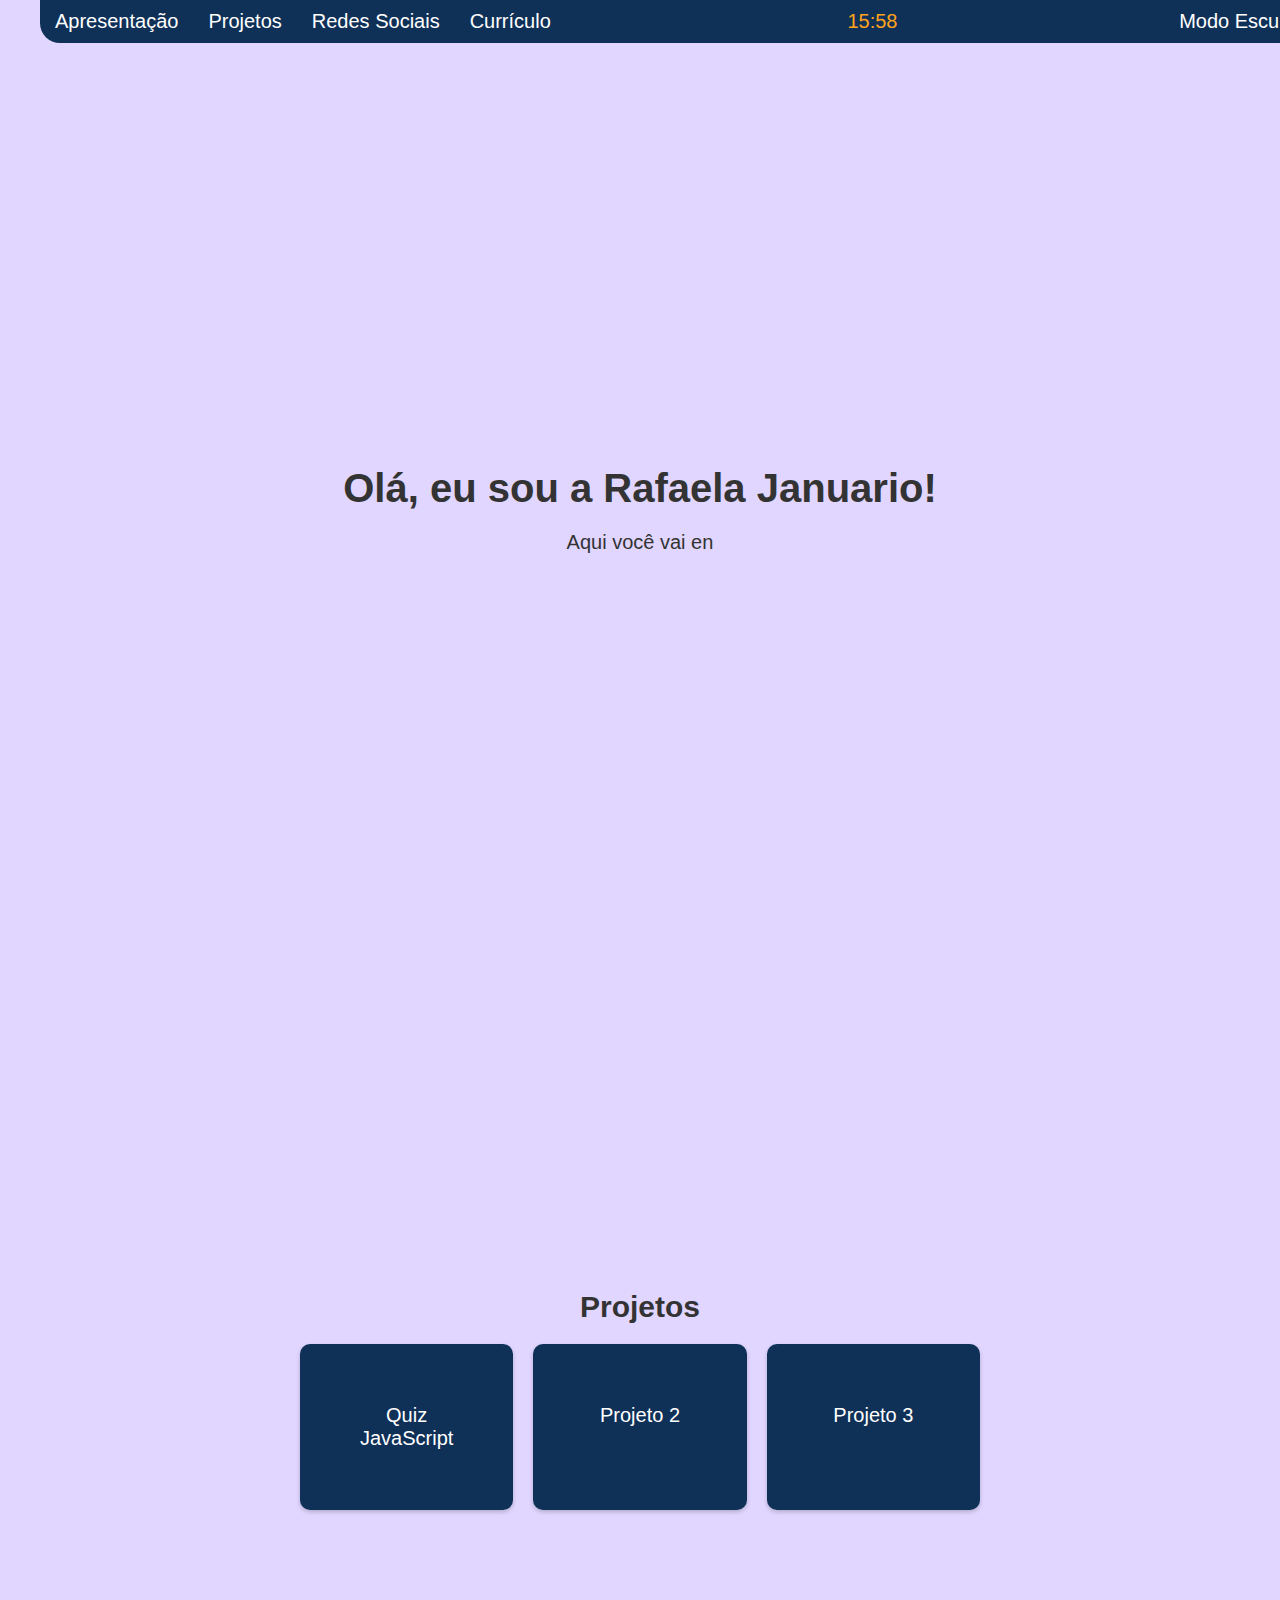
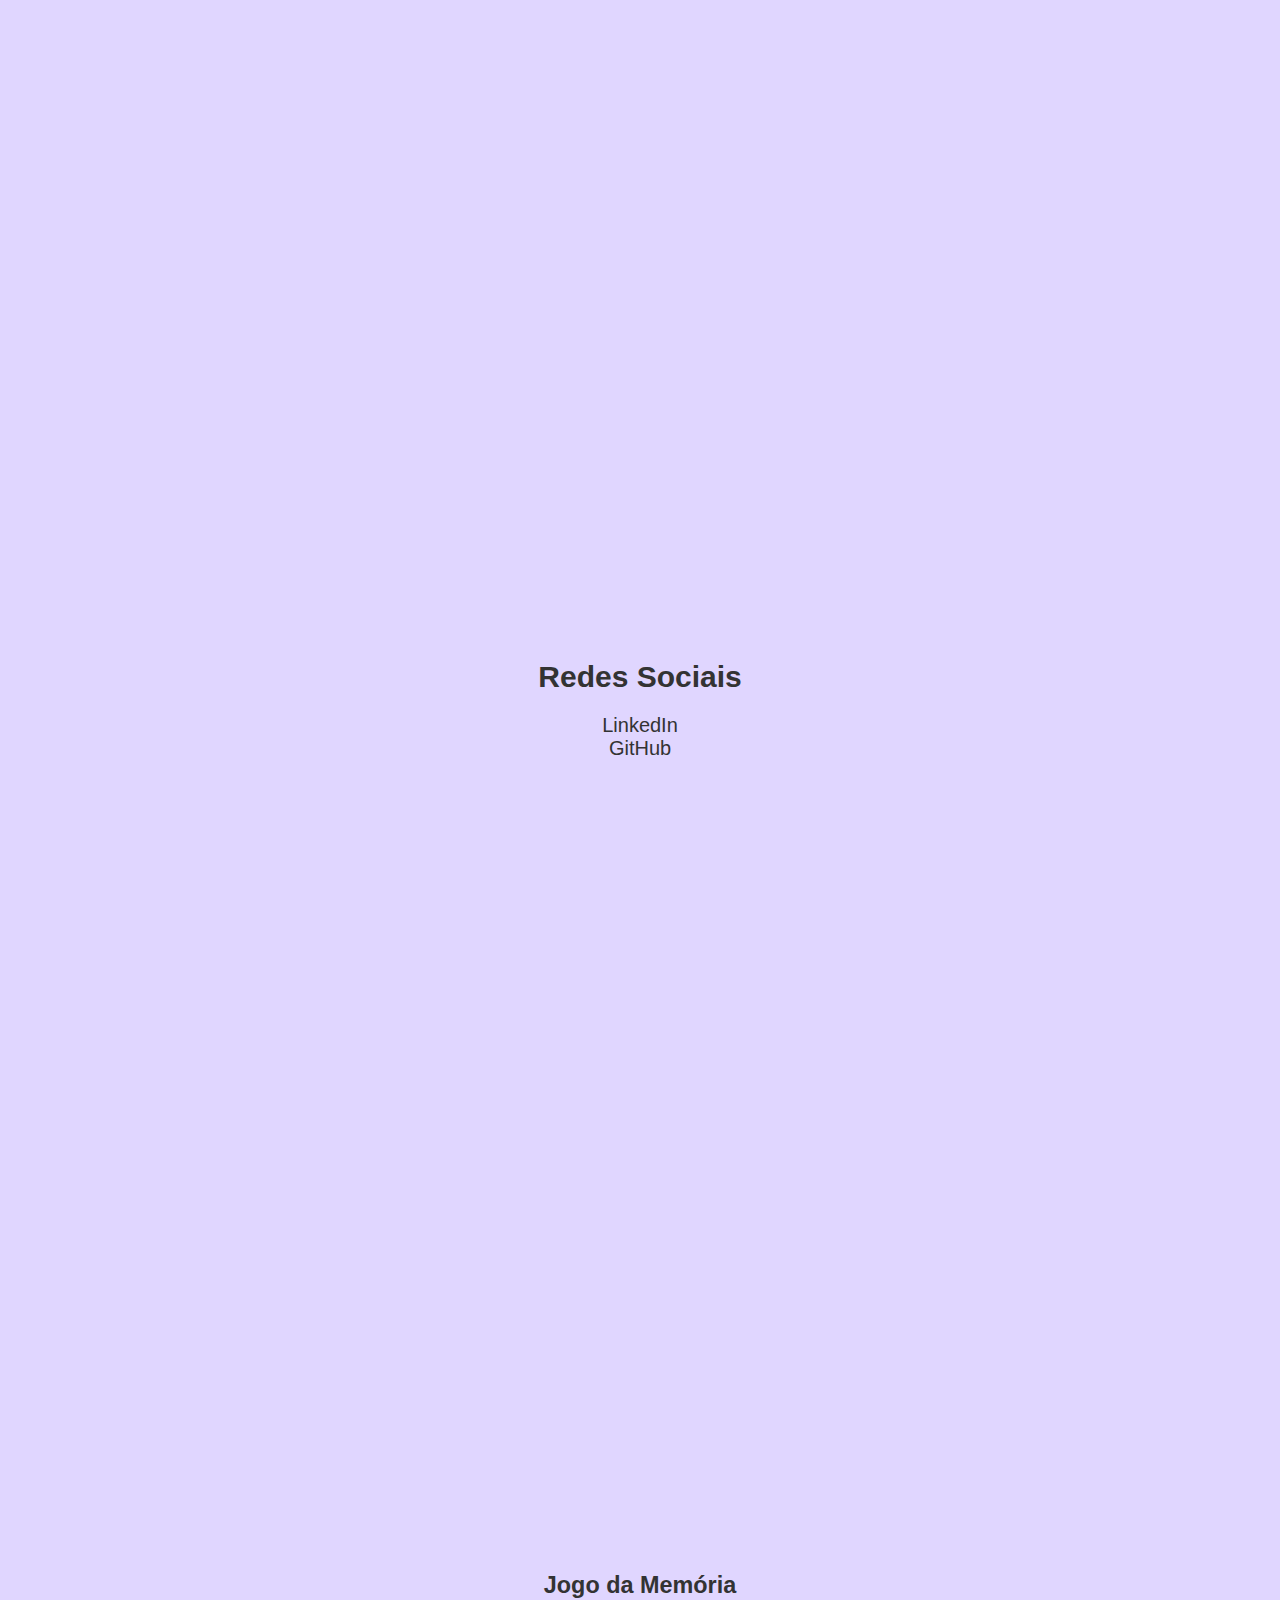
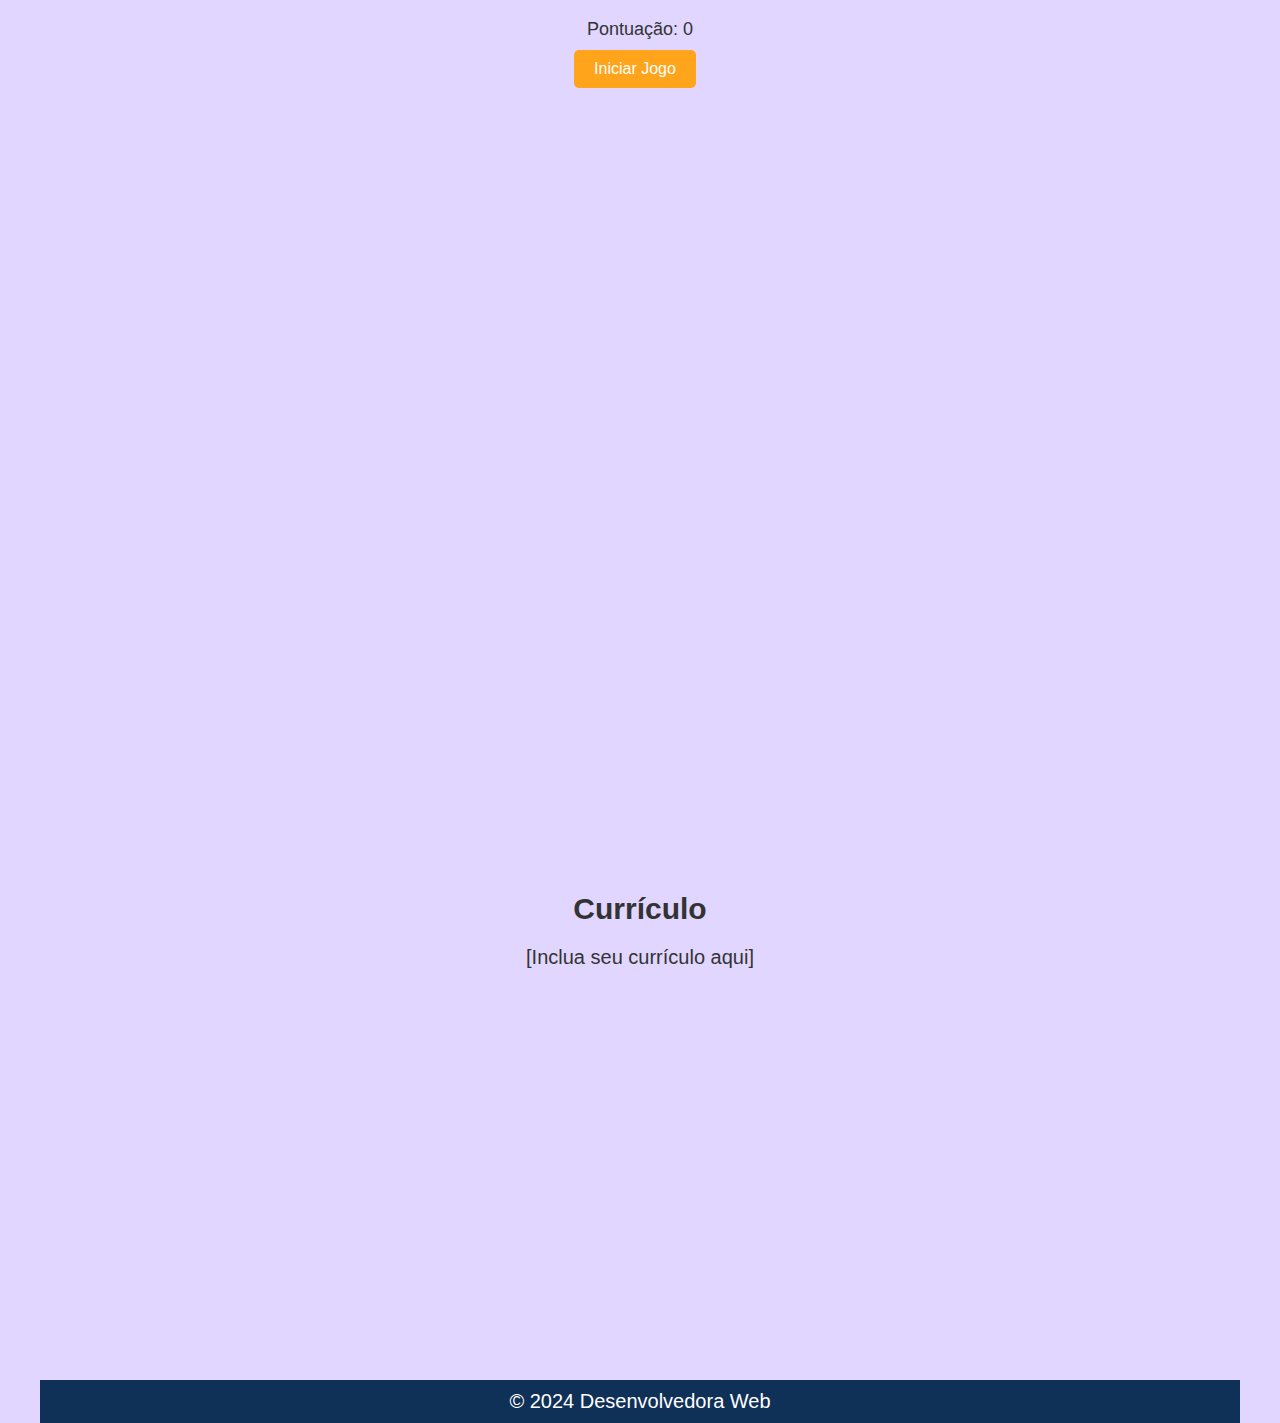
<file: Index.html>
<!DOCTYPE html>
<html lang="pt-BR">

<head>
    <meta charset="UTF-8">
    <meta name="viewport" content="width=device-width, initial-scale=1.0">
    <title>Portfólio de Desenvolvedora Web</title>
    <link rel="stylesheet" href="styles.css">
</head>

<body>
    <div id="container">
        <header>
            <nav>
                <ul>
                    <li><a href="#apresentacao">Apresentação</a></li>
                    <li><a href="#projetos">Projetos</a></li>
                    <li><a href="#redes-sociais">Redes Sociais</a></li>
                    <li><a href="#curriculo">Currículo</a></li>
                </ul>
            </nav>
            <div id="hora"></div>
            <div id="theme-toggle">
                <label for="toggle-checkbox">Modo Escuro</label>
                <input type="checkbox" id="toggle-checkbox">
            </div>
        </header>

        <main>
            <section id="apresentacao" class="content">
                <div class="inner-content">
                    <h1>Olá, eu sou a Rafaela Januario!</h1>
                    <p id="typed-text"></p>
                </div>
            </section>

            <section id="projetos" class="content">
                <div class="inner-content">
                    <h2>Projetos</h2>
                    <div class="bandeja">
                        <a href="https://devrafae.github.io/Quiz-JavaScript/" class="projeto">Quiz JavaScript</a>
                        <a href="link_do_projeto_2" class="projeto">Projeto 2</a>
                        <a href="link_do_projeto_3" class="projeto">Projeto 3</a>
                        <!-- Adicione quantos projetos desejar aqui -->
                    </div>
                </div>
            </section>

            <section id="redes-sociais" class="content">
                <div class="inner-content">
                    <h2>Redes Sociais</h2>
                    <ul>
                        <li><a href="https://www.linkedin.com/in/rafaela-januario-silva-b82548286?utm_source=share&utm_campaign=share_via&utm_content=profile&utm_medium=android_app">LinkedIn</a></li>
                        <li><a href="https://github.com/DevRafae">GitHub</a></li>
                        <!-- Adicione outras redes sociais conforme necessário -->
                    </ul>
                </div>
            </section>

            <section id="jogo-memoria" class="content">
                <div class="inner-content">
                    <h3>Jogo da Memória</h3>
                    <div id="tabuleiro"></div>
                    <div id="info-jogo">
                        <div id="score">Pontuação: 0</div>
                        <button id="btn-iniciar">Iniciar Jogo</button>
                        <button id="btn-reiniciar" style="display: none;">Jogar Novamente</button>
                    </div>
                </div>
            </section>

            <section id="curriculo" class="content">
                <div class="inner-content">
                    <h2>Currículo</h2>
                    <p>[Inclua seu currículo aqui]</p>
                </div>
            </section>
        </main>

        <footer>
            <p>&copy; 2024 Desenvolvedora Web</p>
        </footer>
    </div>

    <script src="script.js"></script>
</body>

</html>
</file>
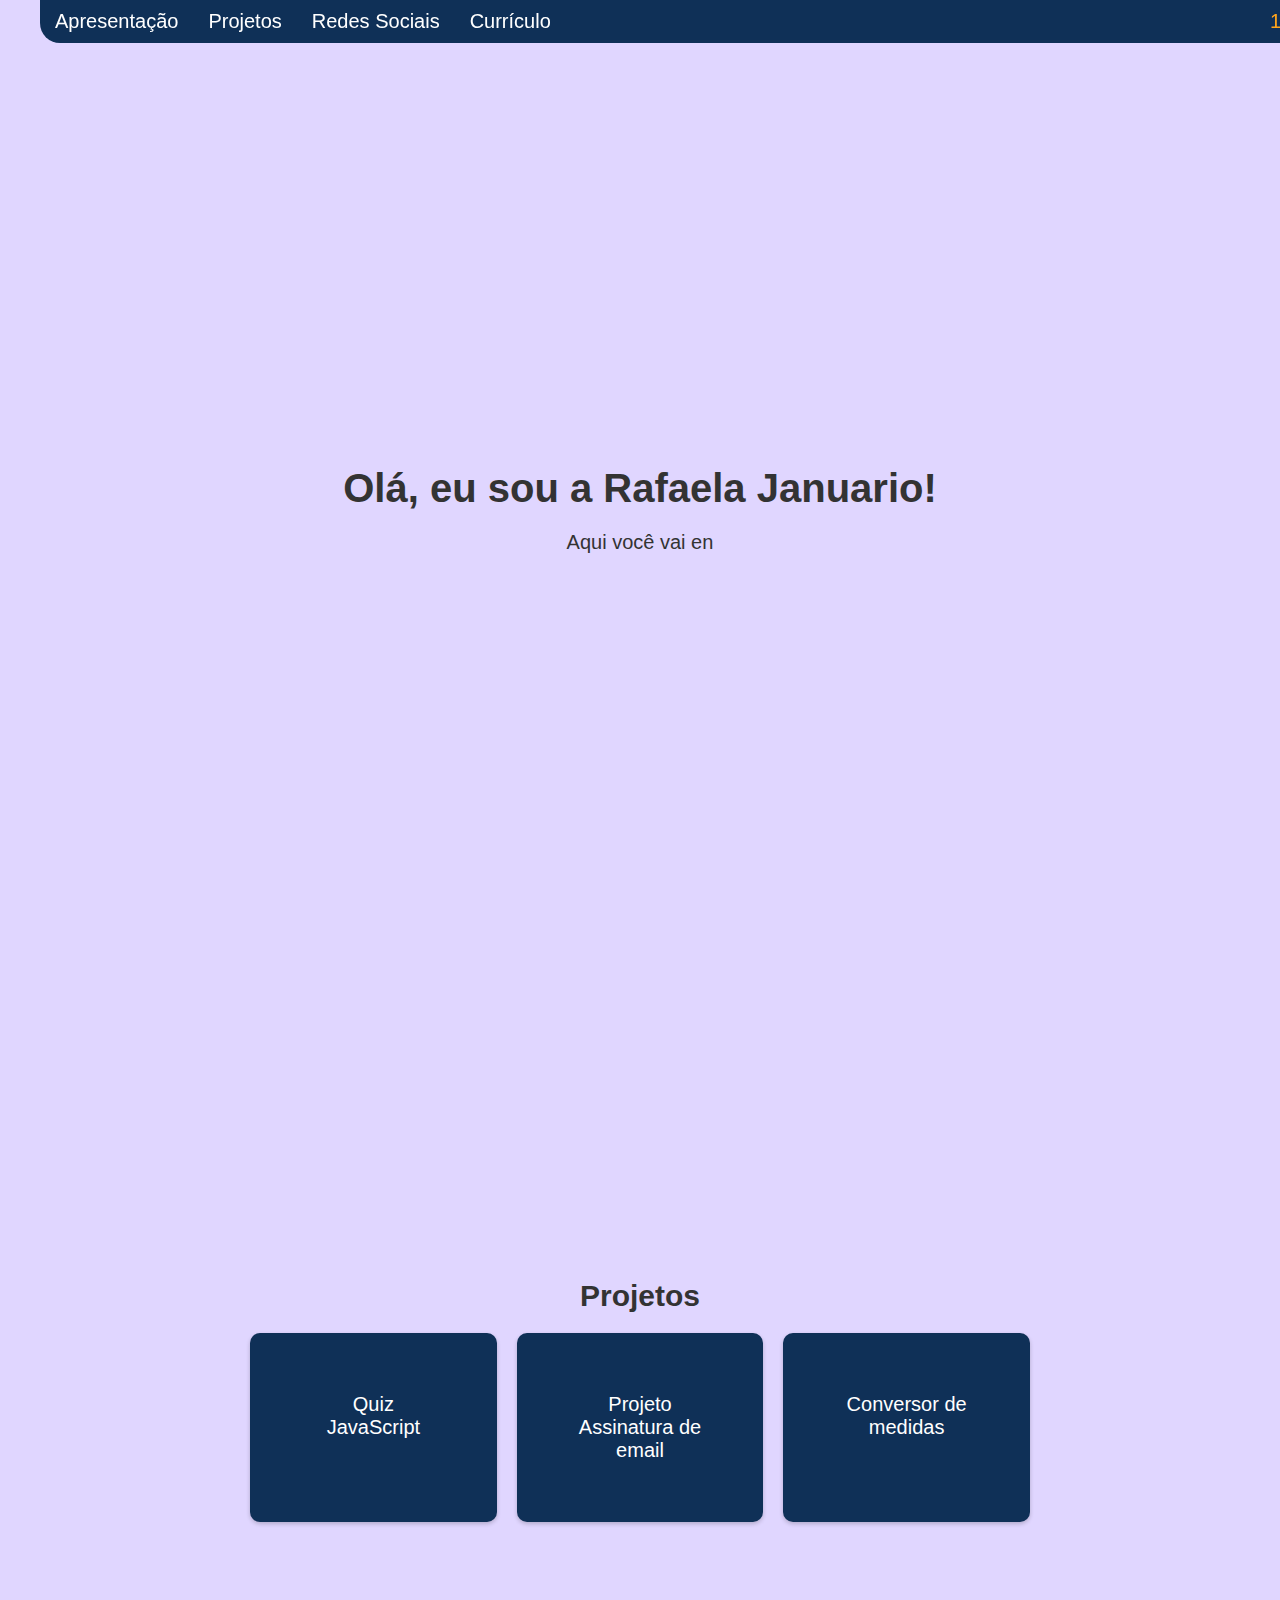
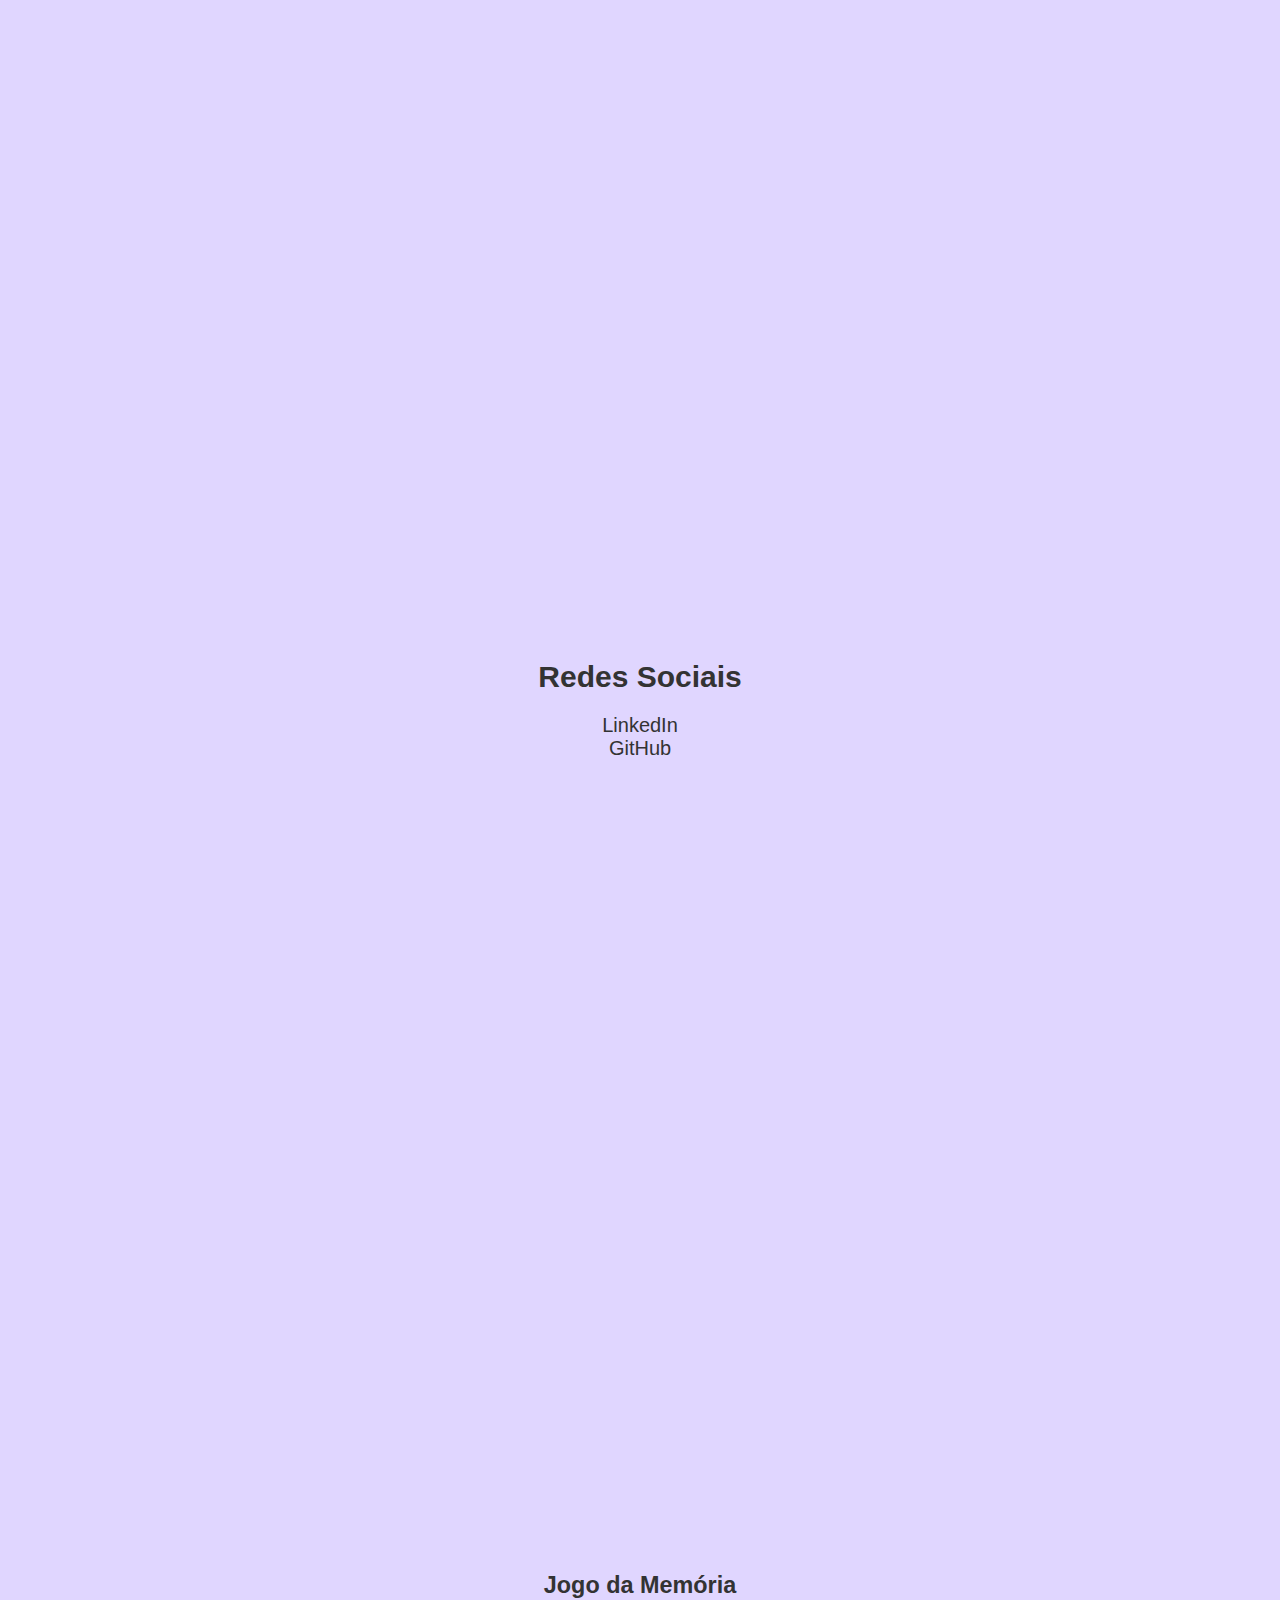
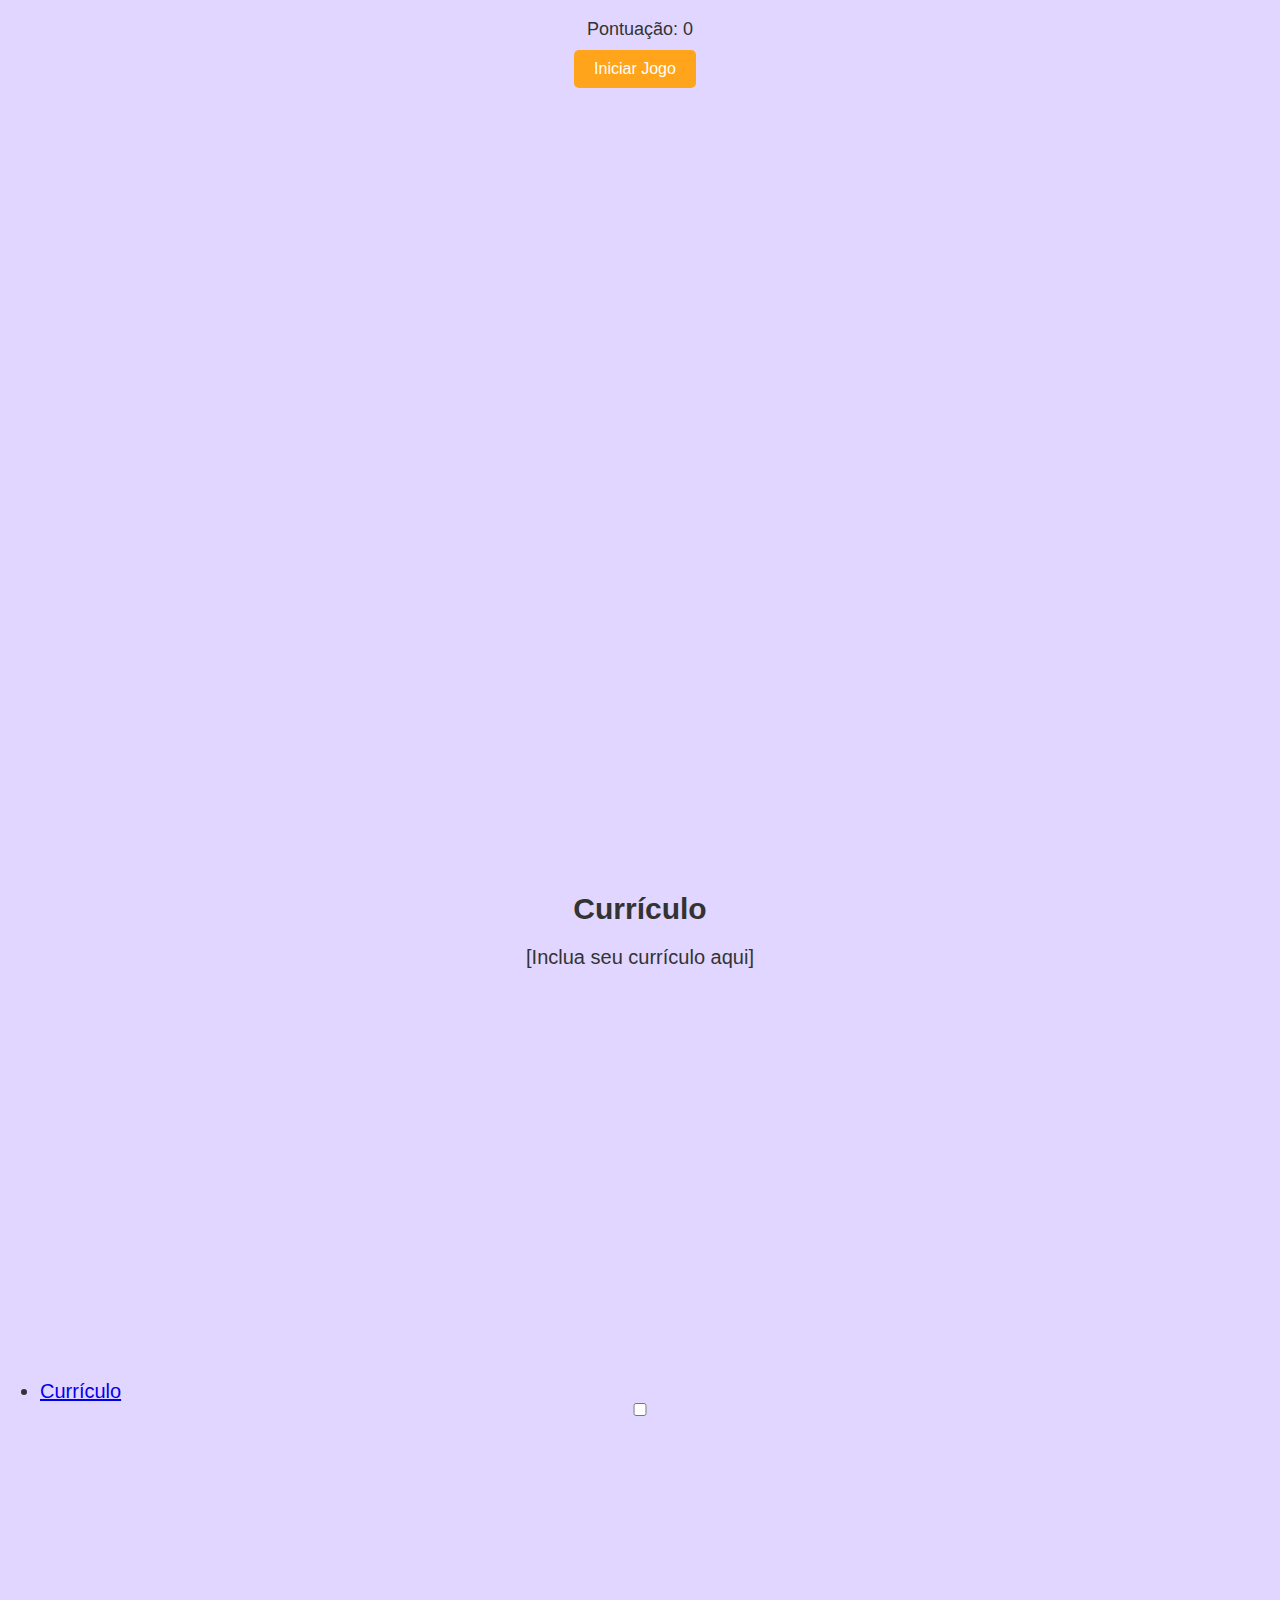
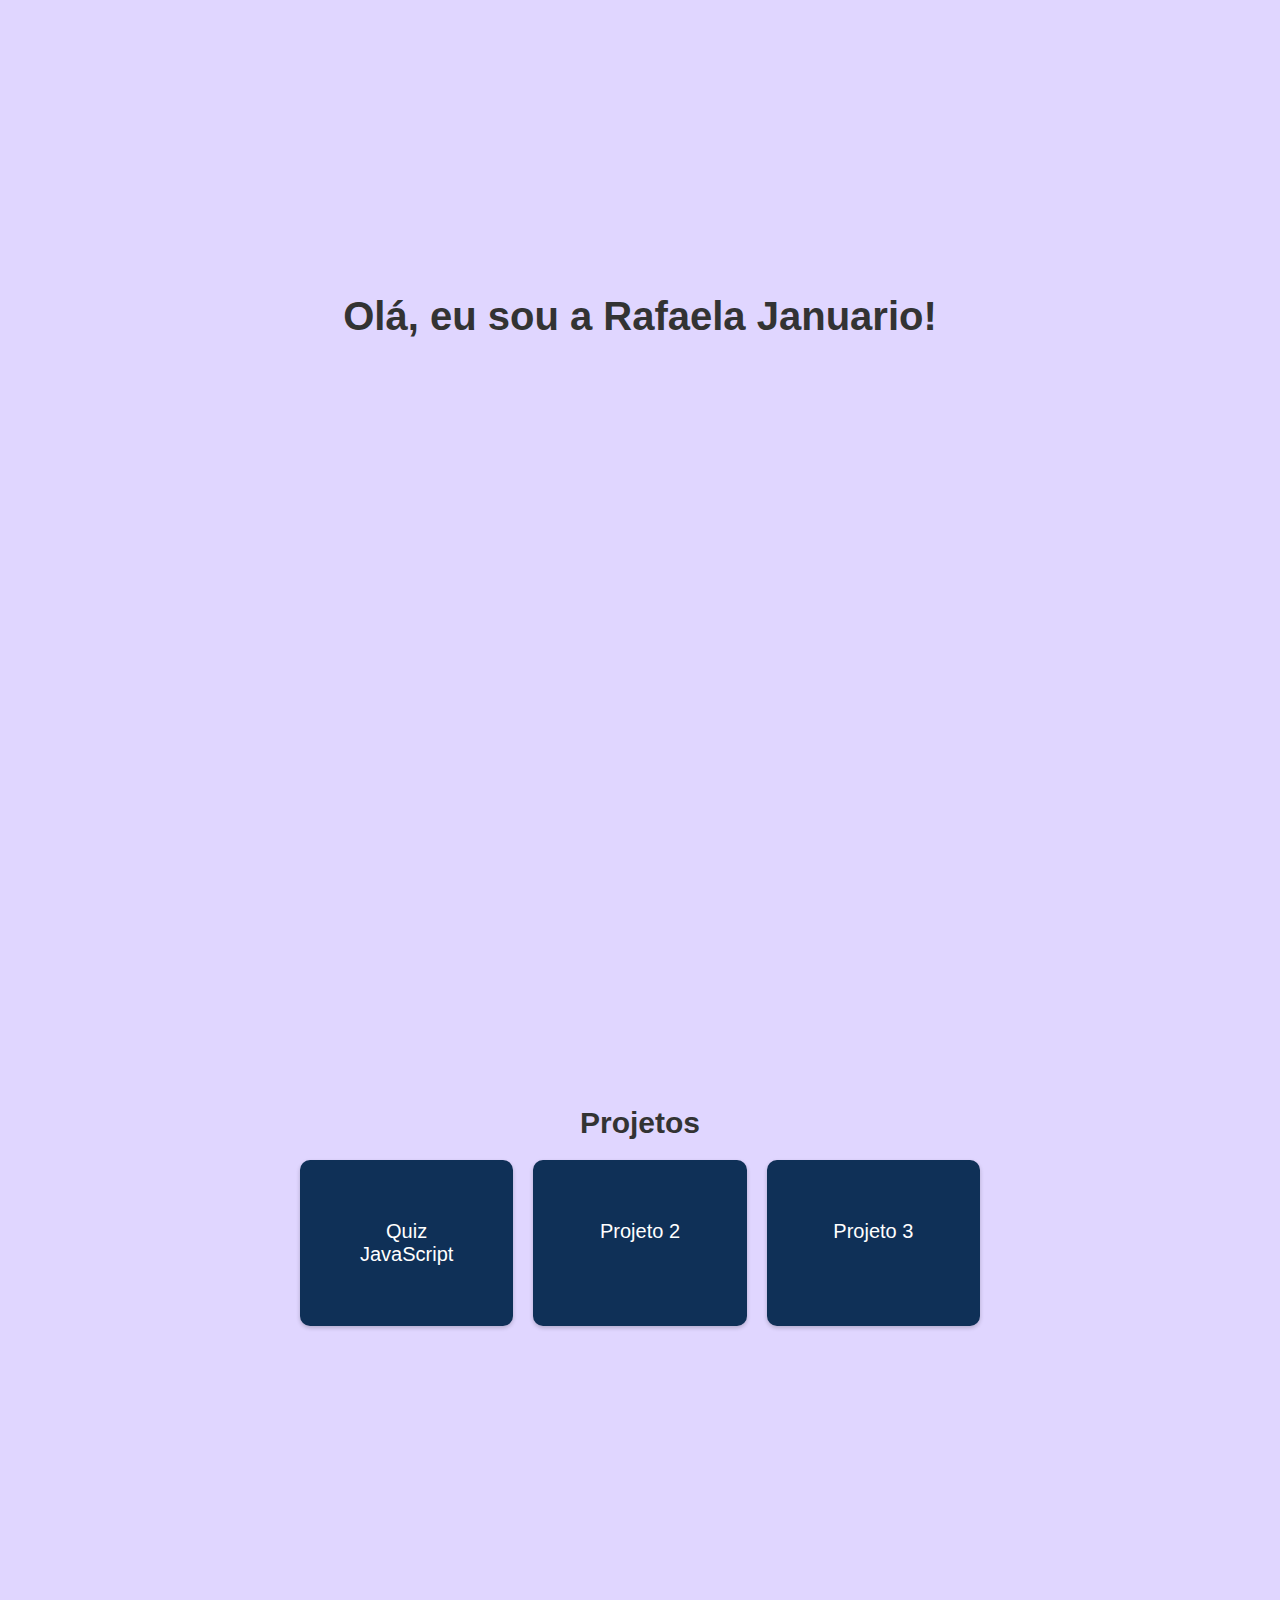
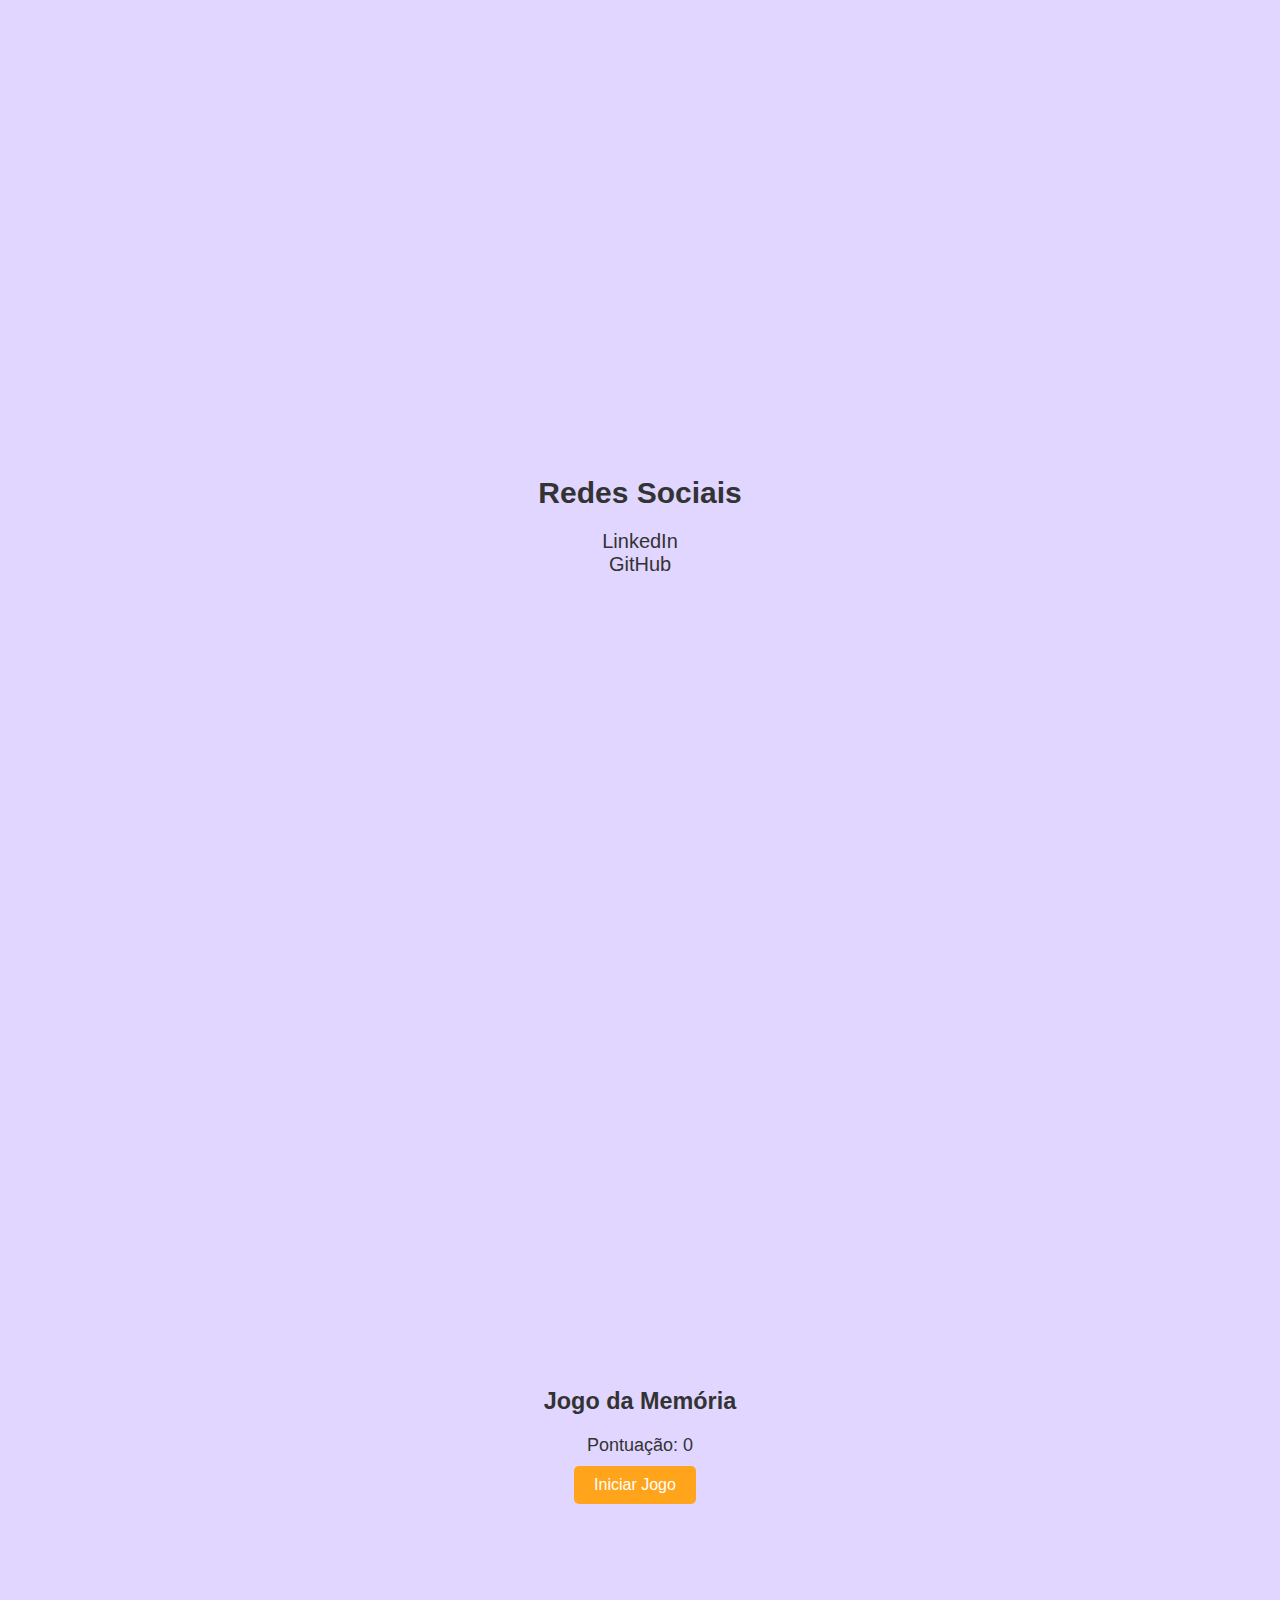
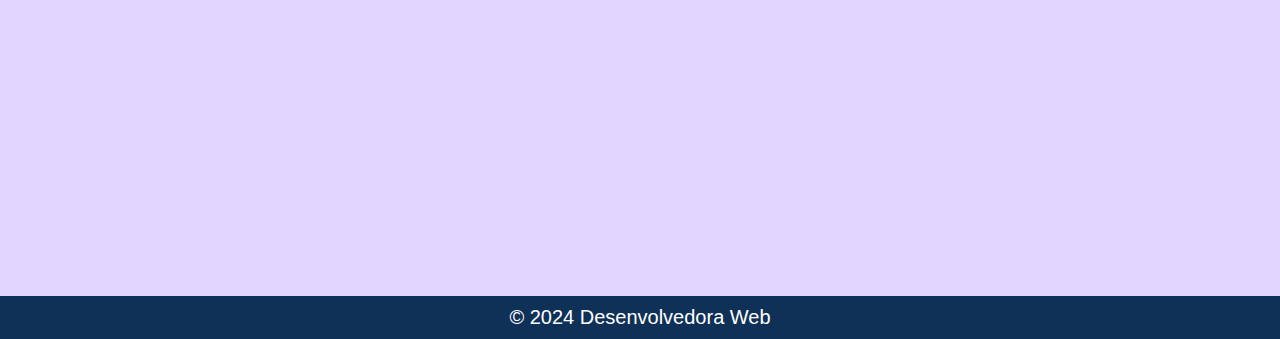
<file: index.html>
<!DOCTYPE html>
<html lang="pt-BR">

<head>
    <meta charset="UTF-8">
    <meta name="viewport" content="width=device-width, initial-scale=1.0">
    <title>Portfólio de Desenvolvedora Web</title>
    <link rel="stylesheet" href="styles.css">
</head>

<body>
    <div id="container">
        <header>
            <nav>
                <ul>
                    <li><a href="#apresentacao">Apresentação</a></li>
                    <li><a href="#projetos">Projetos</a></li>
                    <li><a href="#redes-sociais">Redes Sociais</a></li>

                    <li><a href="#curriculo">Currículo</a></li>
                </ul>
            </nav>
            <div id="hora"></div>
           
        </header>

        <main>
            <section id="apresentacao" class="content">
                <div class="inner-content">
                    <h1>Olá, eu sou a Rafaela Januario!</h1>
                    <p id="typed-text"></p>
                </div>
            </section>

            <section id="projetos" class="content">
                <div class="inner-content">
                    <h2>Projetos</h2>
                    <div class="bandeja">
                        <a href="https://devrafae.github.io/Quiz-JavaScript/" class="projeto">Quiz JavaScript</a>
                        <a href="https://devrafae.github.io/Assinaturasemail/" class="projeto">Projeto Assinatura de email</a>
                        <a href="https://devrafae.github.io/conversormedidas/" class="projeto">Conversor de medidas</a>
                        <!-- Adicione quantos projetos desejar aqui -->
                    </div>
                </div>
            </section>

            <section id="redes-sociais" class="content">
                <div class="inner-content">
                    <h2>Redes Sociais</h2>
                    <ul>
                        <li><a href="https://www.linkedin.com/in/rafaela-januario-silva-b82548286?utm_source=share&utm_campaign=share_via&utm_content=profile&utm_medium=android_app">LinkedIn</a></li>
                        <li><a href="https://github.com/DevRafae">GitHub</a></li>
                        <!-- Adicione outras redes sociais conforme necessário -->
                    </ul>
                </div>
            </section>

            <section id="jogo-memoria" class="content">
                <div class="inner-content">
                    <h3>Jogo da Memória</h3>
                    <div id="tabuleiro"></div>
                    <div id="info-jogo">
                        <div id="score">Pontuação: 0</div>
                        <button id="btn-iniciar">Iniciar Jogo</button>
                        <button id="btn-reiniciar" style="display: none;">Jogar Novamente</button>
                    </div>
                </div>
            </section>

            <section id="curriculo" class="content">
                <div class="inner-content">
                    <h2>Currículo</h2>
                    <p>[Inclua seu currículo aqui]</p>
                </div>
            </section>

        
                    <li><a href="#curribot">Currículo</a></li>
                </ul>
            </nav>
            <div id="hora"></div>
            
                <input type="checkbox" id="toggle-checkbox">
            </div>
        </header>

        <main>
            <section id="apresentacao" class="content">
                <div class="inner-content">
                    <h1>Olá, eu sou a Rafaela Januario!</h1>
                    <p id="typed-text"></p>
                </div>
            </section>

            <section id="projetos" class="content">
                <div class="inner-content">
                    <h2>Projetos</h2>
                    <div class="bandeja">
                        <a href="https://devrafae.github.io/Quiz-JavaScript/" class="projeto">Quiz JavaScript</a>
                        <a href="link_do_projeto_2" class="projeto">Projeto 2</a>
                        <a href="link_do_projeto_3" class="projeto">Projeto 3</a>
                        <!-- Adicione quantos projetos desejar aqui -->
                    </div>
                </div>
            </section>

            <section id="redes-sociais" class="content">
                <div class="inner-content">
                    <h2>Redes Sociais</h2>
                    <ul>
                        <li><a href="https://www.linkedin.com/in/rafaela-januario-silva-b82548286?utm_source=share&utm_campaign=share_via&utm_content=profile&utm_medium=android_app">LinkedIn</a></li>
                        <li><a href="https://github.com/DevRafae">GitHub</a></li>
                       
                        
                    </ul>
                </div>
            </section>

            <section id="jogo-memoria" class="content">
                <div class="inner-content">
                    <h3>Jogo da Memória</h3>
                    <div id="tabuleiro"></div>
                    <div id="info-jogo">
                        <div id="score">Pontuação: 0</div>
                        <button id="btn-iniciar">Iniciar Jogo</button>
                        <button id="btn-reiniciar" style="display: none;">Jogar Novamente</button>
                    </div>
                </div>
            </section>

            

        </main>

        <footer>
            <p>&copy; 2024 Desenvolvedora Web</p>
        </footer>
    </div>

    <script src="script.js"></script>
</body>

</html>
</file>
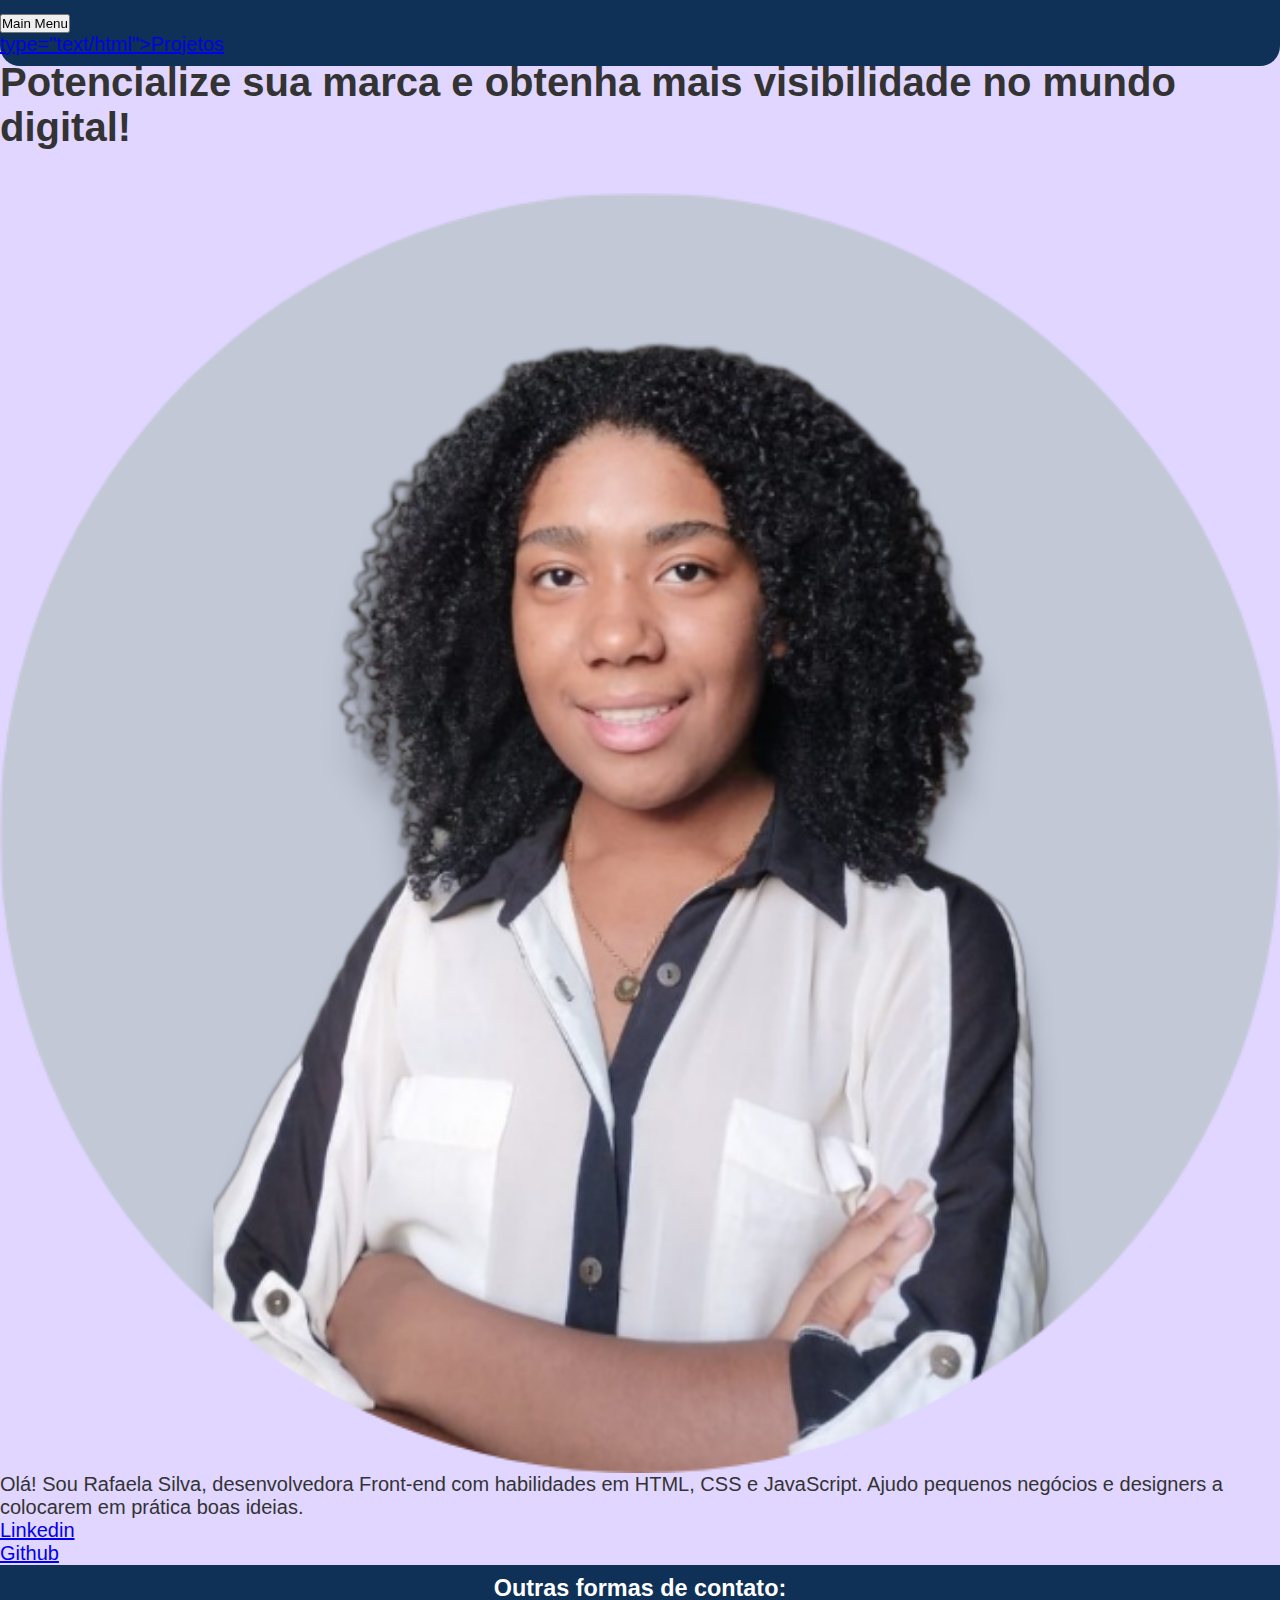
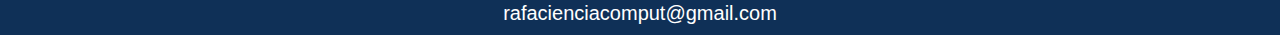
<file: Portifólio-Rafa.html>
<!DOCTYPE html>
<html lang="pt-br">
    <head>
        <meta charset="UTF-8">
        <meta name="viewport" content="width=device-width, initial-scale=1.0">
        <link rel="stylesheet" href="style.css">
        <title>Portifólio</title>
    </head>
    <body>
        <header> 
            <div class="dropdown">
                <button class="mainmenubtn">Main Menu</button>
                <div class="dropdown-child">
                  <a href= <!-adicionar-> type="text/html">Projetos</a>
                </div>
          </div>
        </header>
    <main> 
        <h1>Potencialize sua marca e obtenha <span>mais visibilidade no mundo digital!</span></h1><br>

         <img src="profile-pic (4).png"/>
              
         <p class="apre">Olá! Sou Rafaela Silva, desenvolvedora Front-end com habilidades em HTML, CSS e JavaScript. 
         Ajudo pequenos negócios e designers a colocarem em prática boas ideias.</p> 
        
         <a href="https://www.linkedin.com/in/rafaela-januario-silva-b82548286?utm_source=share&utm_campaign=share_via&utm_content=profile&utm_medium=android_app">Linkedin</a>
            <a href="https://github.com/DevRafae">Github</a>
    </main>
    <footer>
        <div class="email">
            <h3> Outras formas de contato:</h3>
            <p>rafacienciacomput@gmail.com</p>
        </div>
    </footer>
</body>
</html>
</file>
<file: styles.css>
/* Reset de estilos */
* {
    margin: 0;
    padding: 0;
    box-sizing: border-box;
}

body {
    font-family: 'Comic Sans MS', cursive, sans-serif;
    background-color: #E0D6FF;
    color: #333333;
    transition: background-color 0.3s ease;
    scroll-behavior: smooth; /* Adicionando scroll suave */
    font-size: 20px;
}

#container {
    max-width: 1200px;
    margin: 0 auto;
}

header {
    position: fixed;
    top: 0;
    width: 100%;
    z-index: 1000; /* Para garantir que o menu fique acima de outros elementos */
    background-color: #0F3057;
    color: #fff;
    padding: 10px 0;
    display: flex;
    justify-content: space-between;
    align-items: center;
    border-radius: 0px 0px 20px 20px;
}

nav ul {
    list-style-type: none;
    display: flex;
    justify-content: space-around;
}

nav ul li {
    display: inline;
}

nav ul li a {
    color: #fff;
    text-decoration: none;
    padding: 10px 15px;
    transition: all 0.3s ease;
}

nav ul li a:hover {
    background-color: #FFA41B;
    border-radius: 30px;
}

#hora {
    font-size: 20px;
    color: #FFA41B;
}

main {
    margin-top: 60px; /* Adicionando margem para compensar a altura do menu fixo */
    display: flex;
    flex-direction: column;
}

section {
    min-height: 100vh;
    display: flex;
    justify-content: center;
    align-items: center;
}

.content {
    width: 100%;
    background-color: #E0D6FF;
    padding: 40px;
    text-align: center;
}

.inner-content {
    max-width: 800px;
}

h1,
h2 {
    margin-bottom: 20px;
}

.bandeja {
    display: flex;
    gap: 20px;
    justify-content: center; /* Centraliza a bandeja */
    flex-wrap: wrap; /* Permite que os cards quebrem a linha quando necessário */
}

.projeto {
    background-color: #0F3057;
    color: #fff;
    padding: 60px;
    border-radius: 10px;
    box-shadow: 0 2px 4px rgba(0, 0, 0, 0.2);
    width: calc(33.33% - 20px); /* Calcula a largura para 3 cards por linha com espaço entre */
    margin-bottom: 20px;
    text-decoration: none; /* Remover sublinhado dos links */
    transition: background-color 0.3s ease, transform 0.2s ease;
}

.projeto:hover {
    background-color: #FFA41B;
    transform: translateY(-2px);
}

@media only screen and (max-width: 768px) {
    .bandeja {
        flex-direction: column;
        align-items: center;
        max-height: 50vh; /* Defina a altura máxima que desejar */
        overflow-y: auto;
    }

    .projeto {
        width: calc(100% - 40px); /* Largura total com espaço entre os cards */
        margin-bottom: 20px;
    }
}

ul {
    list-style-type: none;
}

ul li a {
    color: inherit;
    text-decoration: none;
    transition: all 0.3s ease;
    font-size: 20px ;
}

ul li a:hover {
    color: #00897b;
    font-size: 30px;
}

#jogo-memoria {
    text-align: center;
    margin-top: 20px;
}

#tabuleiro {
    display: grid;
    grid-template-columns: repeat(4, 100px); /* 4 colunas de 100px cada */
    gap: 10px; /* Espaço entre as cartas */
    justify-content: center;
}

.carta {
    width: 100px;
    height: 100px;
    background-color: #FFA41B; /* Cor de fundo da carta */
    color: #ffffff; /* Cor do texto da carta */
    font-size: 24px;
    display: flex;
    justify-content: center;
    align-items: center;
    cursor: pointer;
    border-radius: 5px;
    transition: background-color 0.3s ease;
}

.carta:hover {
    background-color: #FF7C00; /* Cor de fundo da carta ao passar o mouse */
}

#info-jogo {
    margin-top: 20px;
}

#score {
    font-size: 18px;
    margin-bottom: 10px;
}

#botoes {
    margin-top: 20px;
}

#btn-iniciar, #btn-reiniciar{
    margin-right: 10px;
    padding: 10px 20px;
    font-size: 16px;
    background-color: #FFA41B;
    color: #ffffff;
    border: none;
    border-radius: 5px;
    cursor: pointer;
    transition: background-color 0.3s ease;
}

#botoes button:hover {
    background-color: #FF7C00;
}



footer {
    text-align: center;
    padding: 10px 0;
    background-color: #0F3057;
    color: #fff;
}

#theme-toggle {
    display: flex;
    align-items: center;
}

#theme-toggle label {
    margin-right: 10px;
}

/* Estilos para o confete */
@keyframes confete-fall {
    0% { transform: translateY(-100vh) rotate(0deg); }
    100% { transform: translateY(100vh) rotate(360deg); }
}

.confete {
    position: absolute;
    width: 10px;
    height: 10px;
    background-color: #FFD700; /* Cor do confete */
    border-radius: 50%;
    animation: confete-fall 5s linear infinite; /* Duração da animação e repetição infinita */
}

/* Adicione mais estilos conforme necessário */
</file>
<file: style.css>
/* Reset de estilos */
* {
    margin: 0;
    padding: 0;
    box-sizing: border-box;
}

body {
    font-family: 'Comic Sans MS', cursive, sans-serif;
    background-color: #E0D6FF;
    color: #333333;
    transition: background-color 0.3s ease;
    scroll-behavior: smooth; /* Adicionando scroll suave */
    font-size: 20px;
}

#container {
    max-width: 1200px;
    margin: 0 auto;
}

header {
    position: fixed;
    top: 0;
    width: 100%;
    z-index: 1000; /* Para garantir que o menu fique acima de outros elementos */
    background-color: #0F3057;
    color: #fff;
    padding: 10px 0;
    display: flex;
    justify-content: space-between;
    align-items: center;
    border-radius: 0px 0px 20px 20px;
}

nav ul {
    list-style-type: none;
    display: flex;
    justify-content: space-around;
}

nav ul li {
    display: inline;
}

nav ul li a {
    color: #fff;
    text-decoration: none;
    padding: 10px 15px;
    transition: all 0.3s ease;
}

nav ul li a:hover {
    background-color: #FFA41B;
    border-radius: 30px;
}

#hora {
    font-size: 20px;
    color: #FFA41B;
}

main {
    margin-top: 60px; /* Adicionando margem para compensar a altura do menu fixo */
    display: flex;
    flex-direction: column;
}

section {
    min-height: 100vh;
    display: flex;
    justify-content: center;
    align-items: center;
}

.content {
    width: 100%;
    background-color: #E0D6FF;
    padding: 40px;
    text-align: center;
}

.inner-content {
    max-width: 800px;
}

h1,
h2 {
    margin-bottom: 20px;
}

.bandeja {
    display: flex;
    gap: 20px;
    justify-content: center; /* Centraliza a bandeja */
    flex-wrap: wrap; /* Permite que os cards quebrem a linha quando necessário */
}

.projeto {
    background-color: #0F3057;
    color: #fff;
    padding: 60px;
    border-radius: 10px;
    box-shadow: 0 2px 4px rgba(0, 0, 0, 0.2);
    width: calc(33.33% - 20px); /* Calcula a largura para 3 cards por linha com espaço entre */
    margin-bottom: 20px;
    text-decoration: none; /* Remover sublinhado dos links */
    transition: background-color 0.3s ease, transform 0.2s ease;
}

.projeto:hover {
    background-color: #FFA41B;
    transform: translateY(-2px);
}

@media only screen and (max-width: 768px) {
    .bandeja {
        flex-direction: column;
        align-items: center;
        max-height: 50vh; /* Defina a altura máxima que desejar */
        overflow-y: auto;
    }

    .projeto {
        width: calc(100% - 40px); /* Largura total com espaço entre os cards */
        margin-bottom: 20px;
    }
}

ul {
    list-style-type: none;
}

ul li a {
    color: inherit;
    text-decoration: none;
    transition: all 0.3s ease;
    font-size: 20px ;
}

ul li a:hover {
    color: #00897b;
    font-size: 30px;
}

#jogo-memoria {
    text-align: center;
    margin-top: 20px;
}

#tabuleiro {
    display: grid;
    grid-template-columns: repeat(4, 100px); /* 4 colunas de 100px cada */
    gap: 10px; /* Espaço entre as cartas */
    justify-content: center;
}

.carta {
    width: 100px;
    height: 100px;
    background-color: #FFA41B; /* Cor de fundo da carta */
    color: #ffffff; /* Cor do texto da carta */
    font-size: 24px;
    display: flex;
    justify-content: center;
    align-items: center;
    cursor: pointer;
    border-radius: 5px;
    transition: background-color 0.3s ease;
}

.carta:hover {
    background-color: #FF7C00; /* Cor de fundo da carta ao passar o mouse */
}

#info-jogo {
    margin-top: 20px;
}

#score {
    font-size: 18px;
    margin-bottom: 10px;
}

#botoes {
    margin-top: 20px;
}

#btn-iniciar, #btn-reiniciar{
    margin-right: 10px;
    padding: 10px 20px;
    font-size: 16px;
    background-color: #FFA41B;
    color: #ffffff;
    border: none;
    border-radius: 5px;
    cursor: pointer;
    transition: background-color 0.3s ease;
}

#botoes button:hover {
    background-color: #FF7C00;
}



footer {
    text-align: center;
    padding: 10px 0;
    background-color: #0F3057;
    color: #fff;
}

#theme-toggle {
    display: flex;
    align-items: center;
}

#theme-toggle label {
    margin-right: 10px;
}

/* Estilos para o confete */
@keyframes confete-fall {
    0% { transform: translateY(-100vh) rotate(0deg); }
    100% { transform: translateY(100vh) rotate(360deg); }
}

.confete {
    position: absolute;
    width: 10px;
    height: 10px;
    background-color: #FFD700; /* Cor do confete */
    border-radius: 50%;
    animation: confete-fall 5s linear infinite; /* Duração da animação e repetição infinita */
}

/* Adicione mais estilos conforme necessário */
</file>
